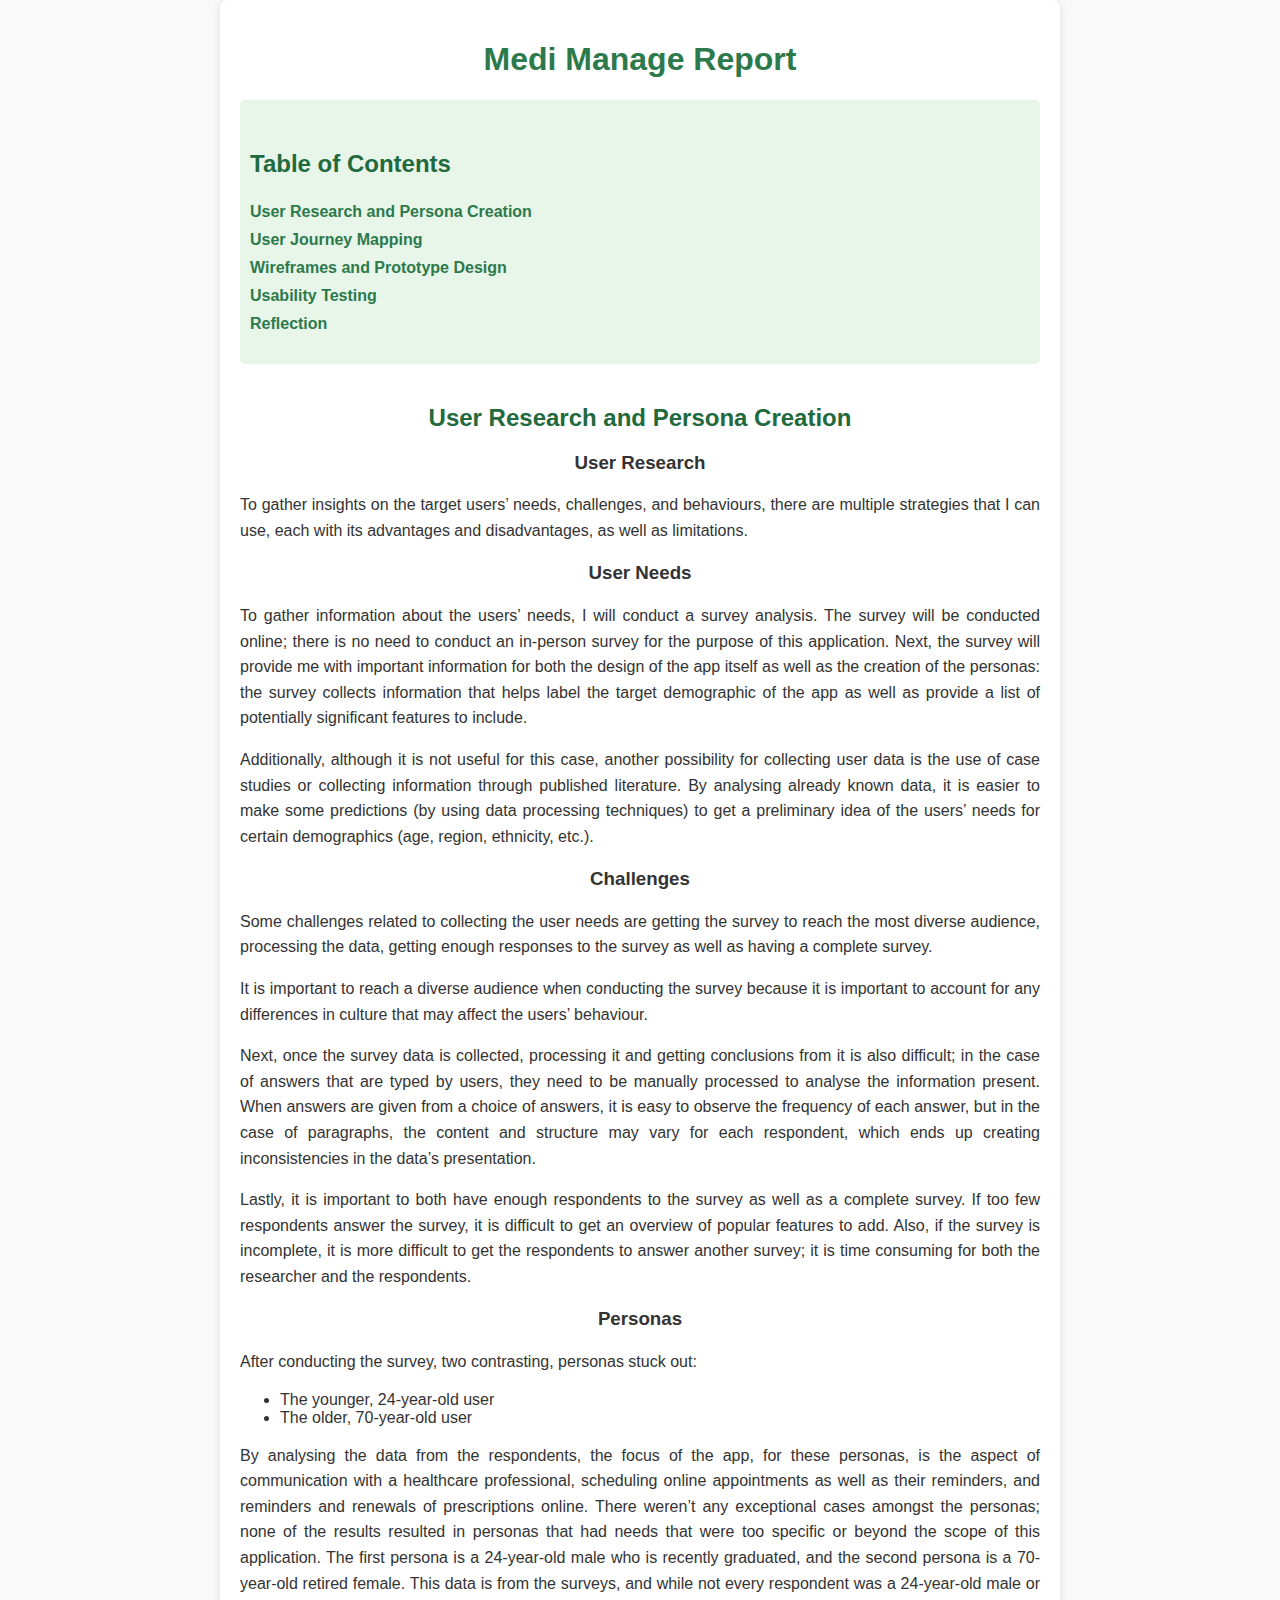
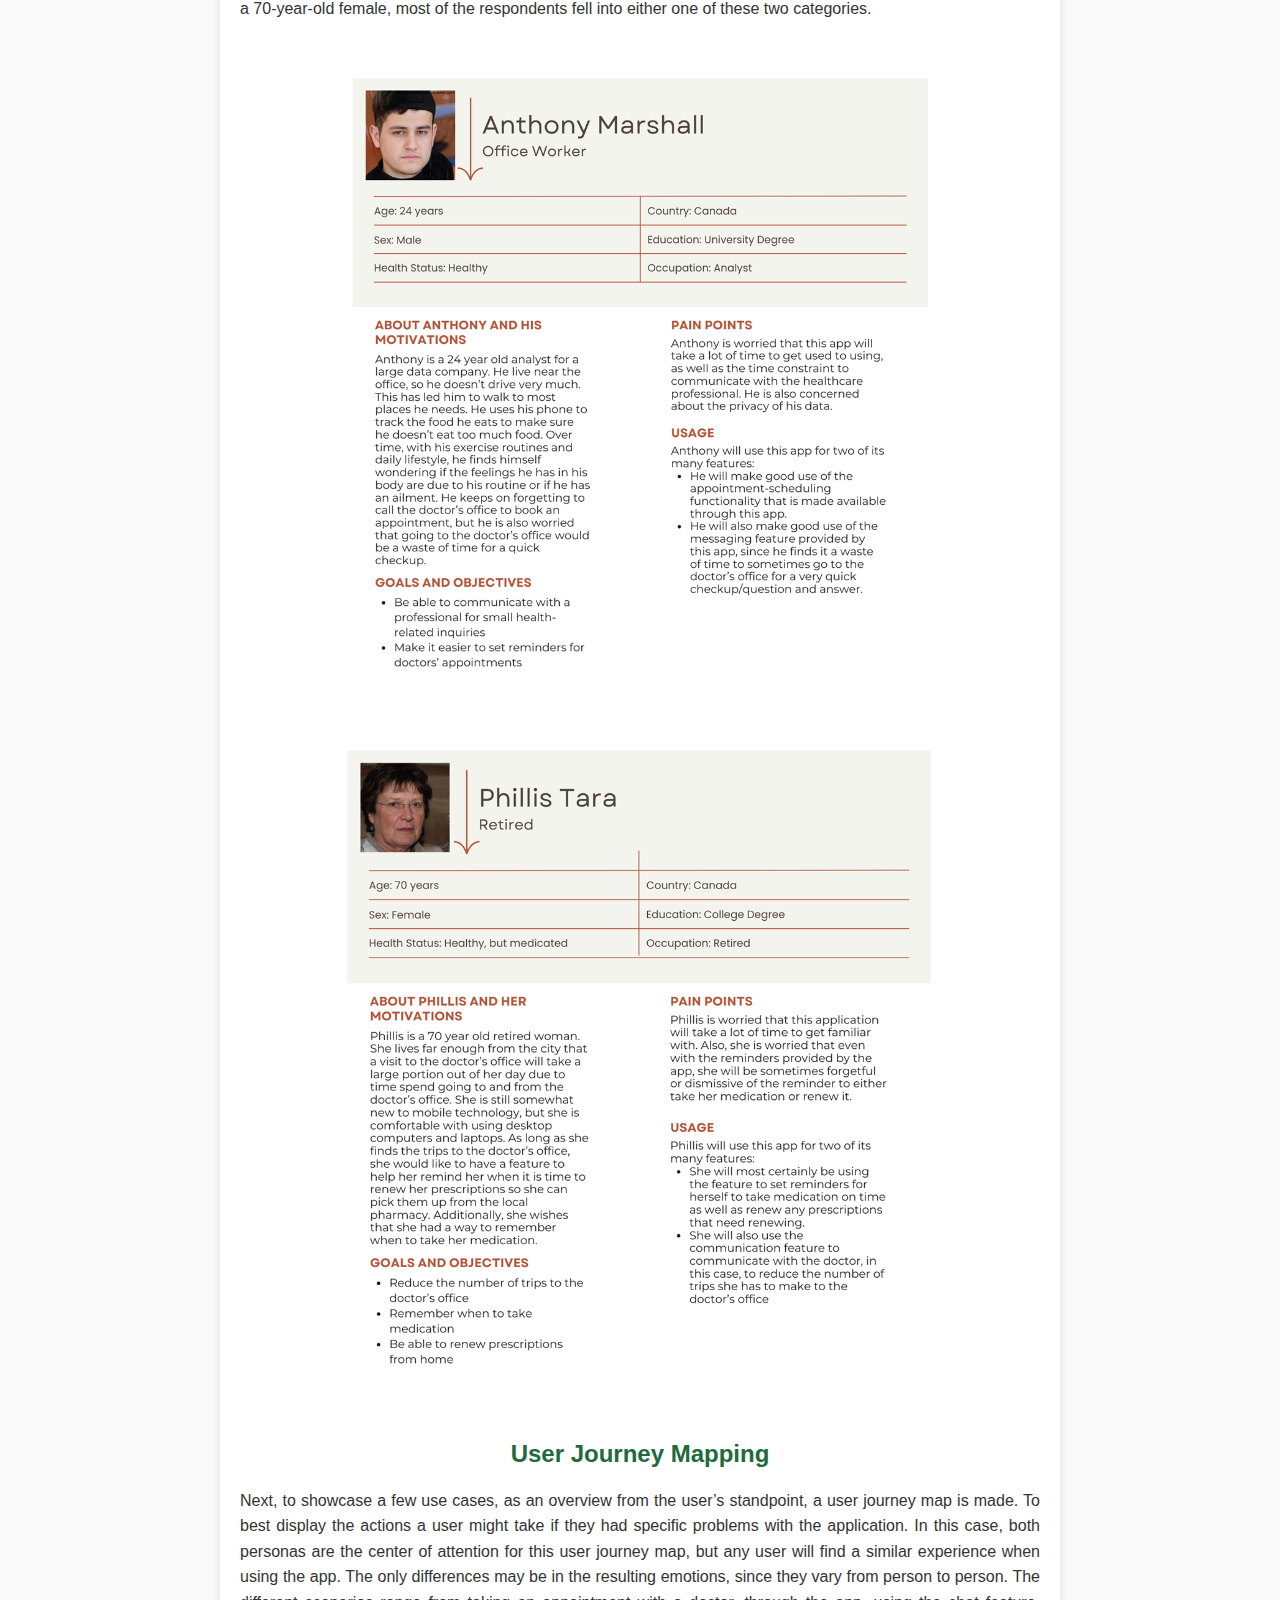
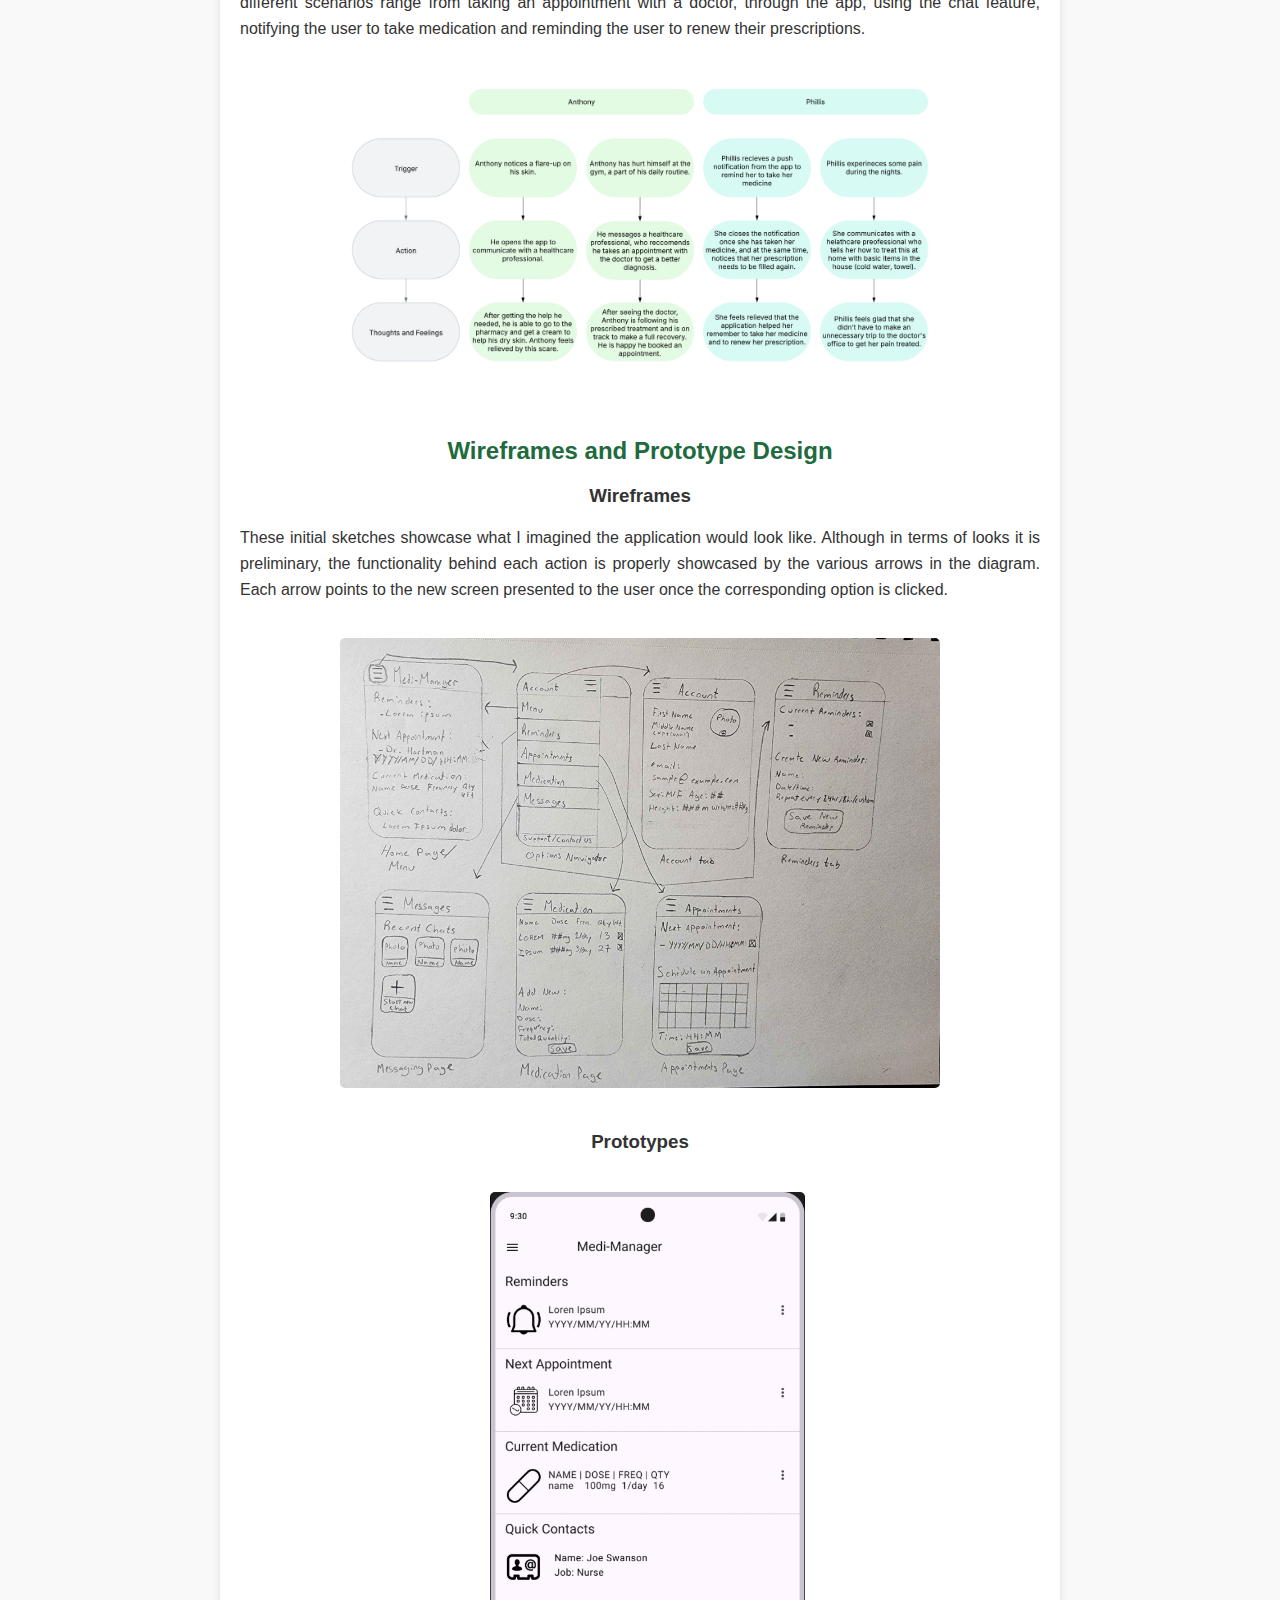
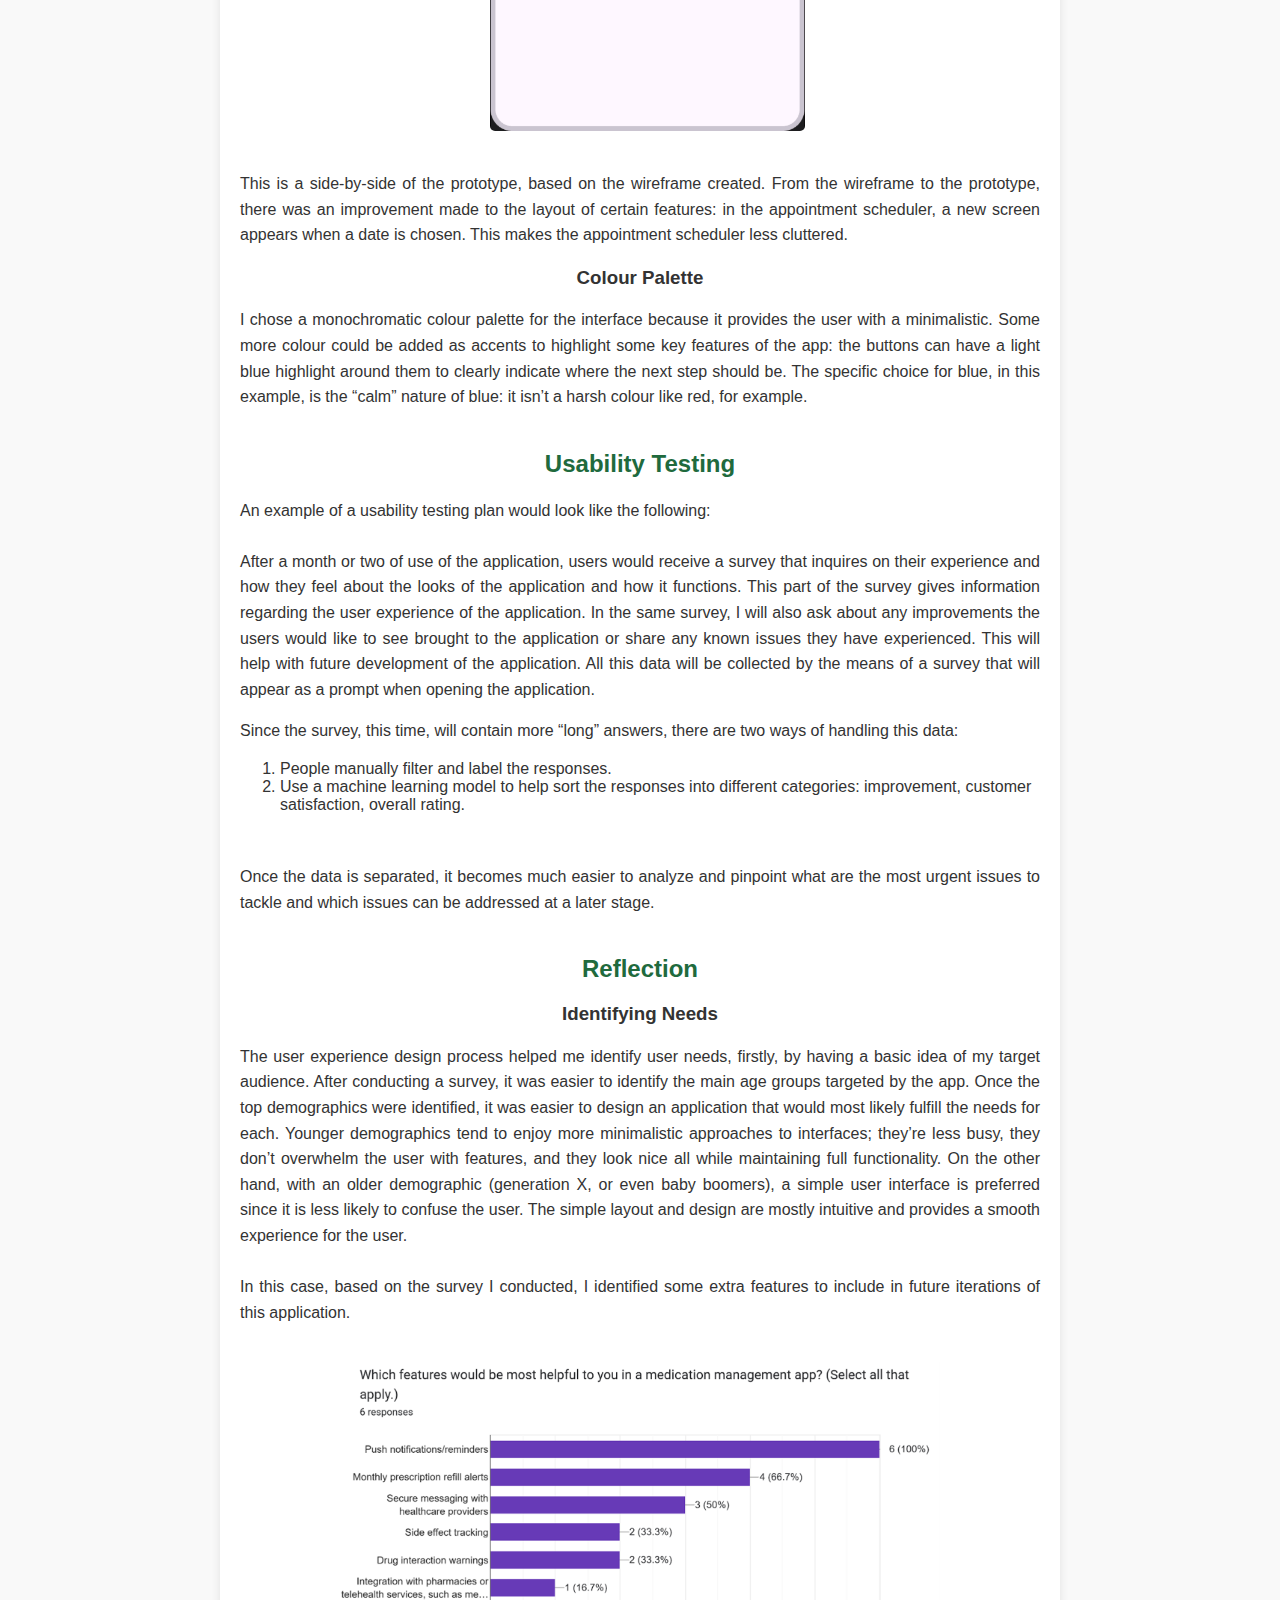
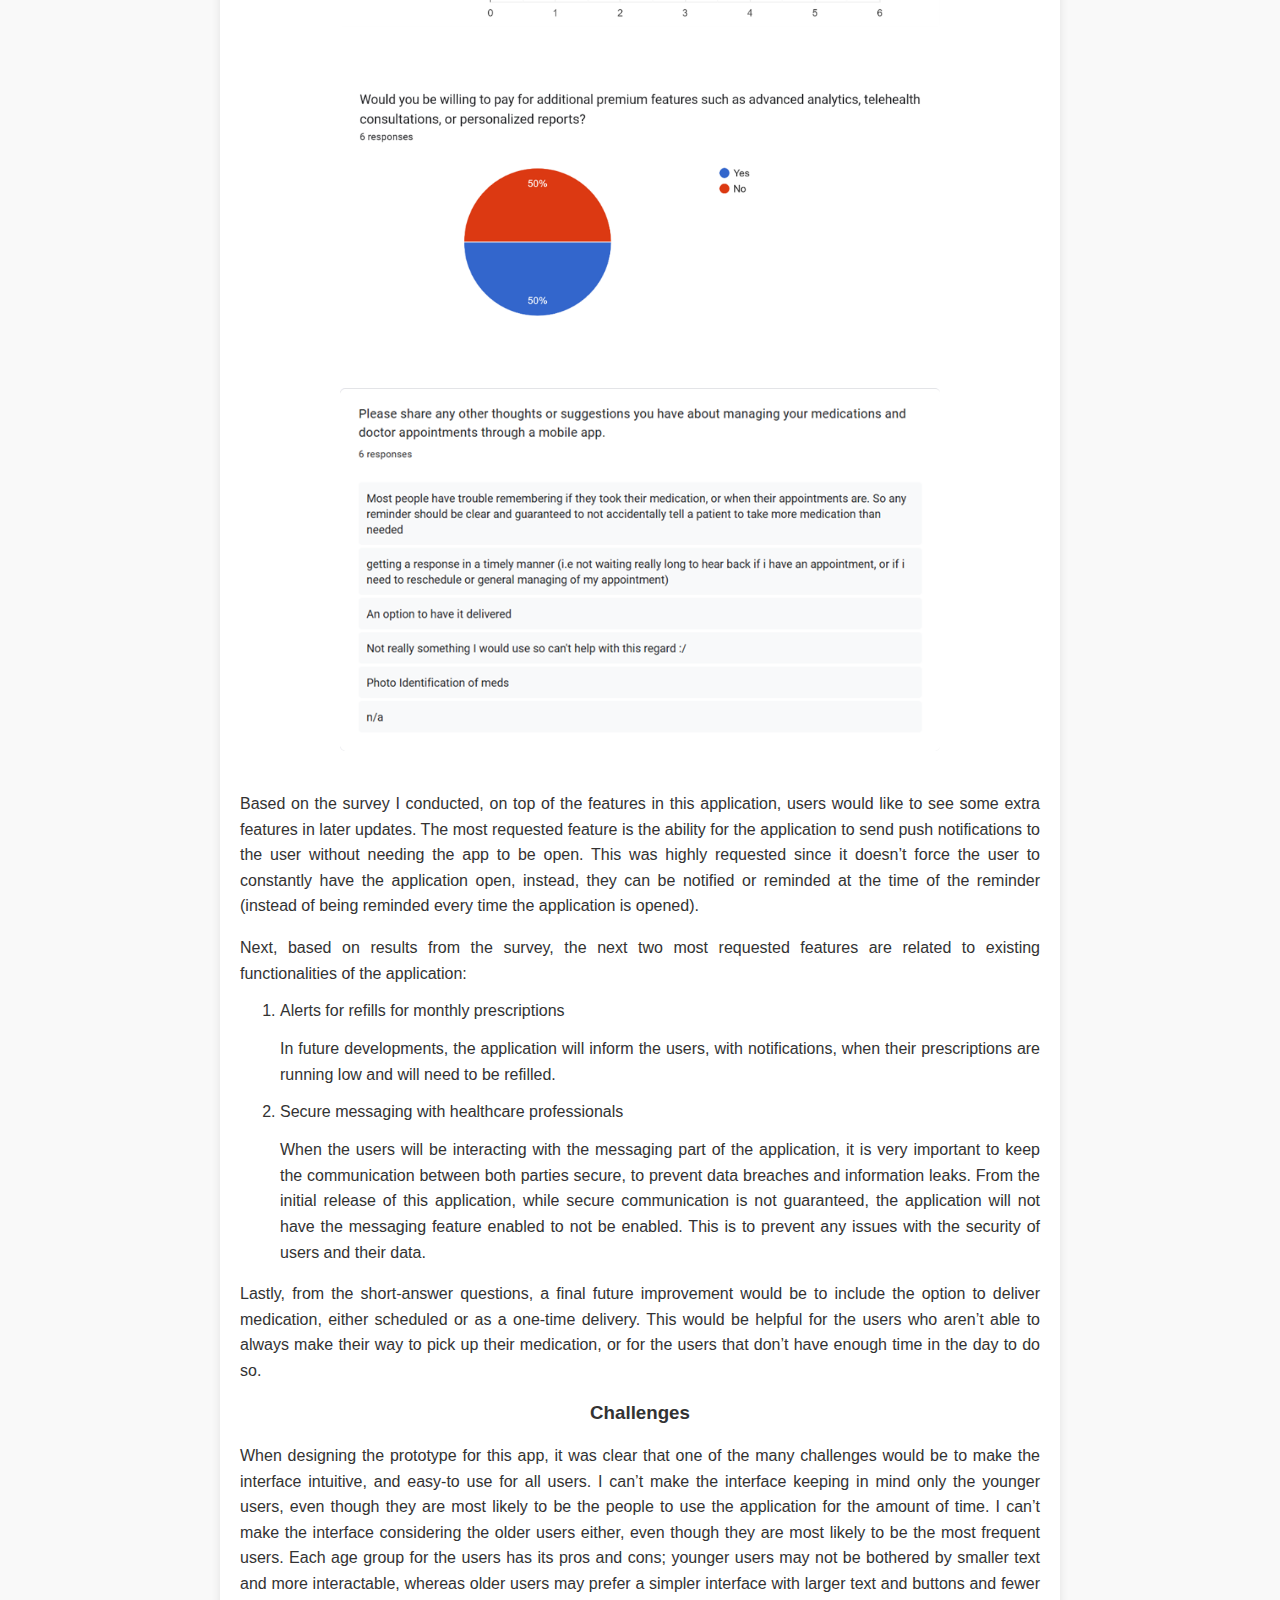
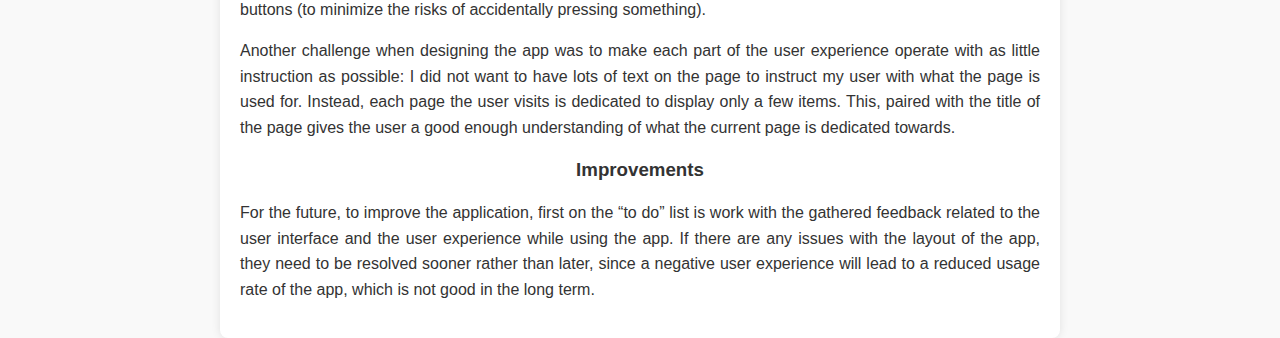
<file: index.html>
<!DOCTYPE html>
<html lang="en">
<head>
    <meta charset="UTF-8">
    <meta name="viewport" content="width=device-width, initial-scale=1.0">
    <title>Medi Manage Report</title>
    <link rel="stylesheet" type="text/css" href="styles.css" />
</head>
<body>

    <div class="container">
        <h1>Medi Manage Report</h1>
        <!-- Table of Contents -->
        <div class="toc">
            <h2>Table of Contents</h2>
            <ul>
                <li><a href="#section1">User Research and Persona Creation</a></li>
                <li><a href="#section2">User Journey Mapping</a></li>
                <li><a href="#section3">Wireframes and Prototype Design</a></li>
                <li><a href="#section4">Usability Testing</a></li>
                <li><a href="#section4">Reflection</a></li>
            </ul>
        </div>

        <!-- Content Sections -->
        <h2 id="section1">User Research and Persona Creation</h2>
            <h3>User Research</h3>
                <p>To gather insights on the target users’ needs, challenges, and behaviours,
                    there are multiple strategies that I can use, each with its advantages
                    and disadvantages, as well as limitations.
                </p>
            <h3>User Needs</h3>
                <p>To gather information about the users’ needs, I will conduct a survey analysis.
                    The survey will be conducted online; there is no need to conduct an in-person survey for the
                    purpose of this application. Next, the survey will provide me with important information for
                    both the design of the app itself as well as the creation of the personas: the survey collects
                    information that helps label the target demographic of the app as well as provide a list of
                    potentially significant features to include.
                </p>
                <p>
                    Additionally, although it is not useful for this case, another possibility for collecting user data
                     is the use of case studies or collecting information through published literature. By analysing
                     already known data, it is easier to make some predictions (by using data processing techniques)
                     to get a preliminary idea of the users’ needs for certain demographics (age, region, ethnicity, etc.).
                </p>
            <h3>Challenges</h3>
                <p>Some challenges related to collecting the user needs are getting the survey to reach the most diverse
                     audience, processing the data, getting enough responses to the survey as well as having a complete survey.
                </p>
                <p>
                    It is important to reach a diverse audience when conducting the survey because it is important to
                    account for any differences in culture that may affect the users’ behaviour.
                </p>
                <p>
                    Next, once the survey data is collected, processing it and getting conclusions from it is also
                    difficult; in the case of answers that are typed by users, they need to be manually processed to
                    analyse the information present. When answers are given from a choice of answers, it is easy to
                    observe the frequency of each answer, but in the case of paragraphs, the content and structure
                    may vary for each respondent, which ends up creating inconsistencies in the data’s presentation.
                </p>
                <p>
                    Lastly, it is important to both have enough respondents to the survey as well as a complete survey.
                    If too few respondents answer the survey, it is difficult to get an overview of popular features to
                    add. Also, if the survey is incomplete, it is more difficult to get the respondents to answer another
                     survey; it is time consuming for both the researcher and the respondents.
                </p>

            <h3>Personas</h3>
                <p>After conducting the survey, two contrasting, personas stuck out:</p>
                <ul class="personas">
                    <li>The younger, 24-year-old user</li>
                    <li>The older, 70-year-old user</li>
                </ul>

                <p>By analysing the data from the respondents, the focus of the app, for these personas, is the aspect
                    of communication with a healthcare professional, scheduling online appointments as well as their
                     reminders, and reminders and renewals of prescriptions online. There weren’t any exceptional cases
                     amongst the personas; none of the results resulted in personas that had needs that were too specific
                     or beyond the scope of this application. The first persona is a 24-year-old male who is recently
                     graduated, and the second persona is a 70-year-old retired female. This data is from the surveys,
                     and while not every respondent was a 24-year-old male or a 70-year-old female, most of the respondents
                     fell into either one of these two categories.
                </p>
                <img src="personas\tony-marshall.png" alt="Persona of Anthony, 24 year old user">
                <br>
                <img src="personas\phillis-tara.png" alt="Persona of Phillis, 70 year old user">



        <h2 id="section2">User Journey Mapping</h2>
            <p>
                Next, to showcase a few use cases, as an overview from the user’s standpoint, a user journey map is made.
                To best display the actions a user might take if they had specific problems with the application. In this
                case, both personas are the center of attention for this user journey map, but any user will find a similar
                 experience when using the app. The only differences may be in the resulting emotions, since they vary from
                 person to person. The different scenarios range from taking an appointment with a doctor, through the app,
                 using the chat feature, notifying the user to take medication and reminding the user to renew their prescriptions.
            </p>
        <img src="user-journey.png" alt="Diagram of a Sample User Journey">


        <h2 id="section3">Wireframes and Prototype Design</h2>
            <h3>Wireframes</h3>
                <p>These initial sketches showcase what I imagined the application would look like. Although in terms
                     of looks it is preliminary, the functionality behind each action is properly showcased by the
                     various arrows in the diagram. Each arrow points to the new screen presented to the user once
                     the corresponding option is clicked.
                </p>
                <img src="mockup.jpg" alt="Sketched Wireframe Showcasing Potential User Interactions">

            <h3>Prototypes</h3>

                <!-- Image Carousel -->
                <div class="carousel">
                    <div class="carousel-wrapper">
                        <img id="carousel-image" src="prototype/home.png" alt="User Benefit Image">
                    </div>
                </div>

                <p>This is a side-by-side of the prototype, based on the wireframe created. From the wireframe to the
                    prototype, there was an improvement made to the layout of certain features: in the appointment
                    scheduler, a new screen appears when a date is chosen. This makes the appointment scheduler less
                    cluttered.
                </p>
            <h3>Colour Palette</h3>
                <p>
                    I chose a monochromatic colour palette for the interface because it provides the user with a
                    minimalistic. Some more colour could be added as accents to highlight some key features of the
                    app: the buttons can have a light blue highlight around them to clearly indicate where the next
                    step should be. The specific choice for blue, in this example, is the “calm” nature of blue: it
                    isn’t a harsh colour like red, for example.
                </p>

                <script>
                    // Image array
                    const images = [
                    "prototype/home.png",
                    "prototype/hamburger.png",
                    "prototype/account.png",
                    "prototype/reminders.png",
                    "prototype/messages.png",
                    "prototype/medication.png",
                    "prototype/apt_date.png",
                    "prototype/apt_time-and-save.png"
                ];

                    let currentIndex = 0;
                    const imageElement = document.getElementById("carousel-image");

                    // Preload images to avoid flickering
                    images.forEach(src => {
                        const img = new Image();
                        img.src = src;
                    });

                    function changeImage() {
                        currentIndex = (currentIndex + 1) % images.length;

                        // Apply the slide-out animation
                        imageElement.style.animation = "slideOut 1.75s forwards";

                        setTimeout(() => {
                            imageElement.src = images[currentIndex];
                            // Apply the slide-in animation
                            imageElement.style.animation = "slideIn 1.75s forwards";
                        }, 500); // Matches animation duration
                    }

                    setInterval(changeImage, 4500); // Change image every 3 seconds
                </script>



        <h2 id="section4">Usability Testing</h2>
        <p>
            An example of a usability testing plan would look like the following:
            <br>
            <br>
            After a month or two of use of the application, users would receive a survey that inquires on
             their experience and how they feel about the looks of the application and how it functions.
             This part of the survey gives information regarding the user experience of the application.
             In the same survey, I will also ask about any improvements the users would like to see brought to the
             application or share any known issues they have experienced. This will help with future development of
             the application. All this data will be collected by the means of a survey that will appear as a
             prompt when opening the application.
        </p>
        <p>
            Since the survey, this time, will contain more “long” answers, there are two ways of handling this data:
            <ol>
                <li>People manually filter and label the responses.</li>
                <li>Use a machine learning model to help sort the responses into different categories: improvement,
                    customer satisfaction, overall rating.</li>
            </ol>
            <br>
        </p>
        <p>
            Once the data is separated, it becomes much easier to analyze and pinpoint what are the most urgent issues
            to tackle and which issues can be addressed at a later stage.
        </p>


        <h2 id="section5">Reflection</h2>
            <h3>Identifying Needs</h3>
                <p>The user experience design process helped me identify user needs, firstly, by having a basic
                    idea of my target audience. After conducting a survey, it was easier to identify the main
                    age groups targeted by the app. Once the top demographics were identified, it was easier
                    to design an application that would most likely fulfill the needs for each. Younger demographics
                    tend to enjoy more minimalistic approaches to interfaces; they’re less busy, they don’t
                    overwhelm the user with features, and they look nice all while maintaining full functionality.
                    On the other hand, with an older demographic (generation X, or even baby boomers), a simple user
                    interface is preferred since it is less likely to confuse the user. The simple layout and design
                    are mostly intuitive and provides a smooth experience for the user.
                    <br>
                    <br>
                    In this case, based on the survey I conducted, I identified some extra features to include in future
                    iterations of this application.
                </p>

                <img src="survey/survey-extra-features.png" alt="Survey Response Containing Information About Additional Features">
                <br>
                <img src="survey/survey-premium.png" alt="Survey Response Containing Information About Premium Features">
                <br>
                <img src="survey/survey-long-ans.png" alt="Survey Response Containing Short Answers to Questions and Usability">
                <p>Based on the survey I conducted, on top of the features in this application, users would like to see some extra
                    features in later updates. The most requested feature is the ability for the application to send push notifications
                    to the user without needing the app to be open. This was highly requested since it doesn’t force the user to
                    constantly have the application open, instead, they can be notified or reminded at the time of the reminder
                    (instead of being reminded every time the application is opened).
                </p>
                <p>
                    Next, based on results from the survey, the next two most requested features are related to existing
                    functionalities of the application:
                </p>
                <ol>
                    <li>Alerts for refills for monthly prescriptions</li>
                    <p>In future developments, the application will inform the users, with notifications, when their
                        prescriptions are running low and will need to be refilled.
                    </p>
                    <li>Secure messaging with healthcare professionals</li>
                    <p>When the users will be interacting with the messaging part of the application, it is very important to
                        keep the communication between both parties secure, to prevent data breaches and information leaks.
                        From the initial release of this application, while secure communication is not guaranteed, the application
                        will not have the messaging feature enabled to not be enabled. This is to prevent any issues with the
                        security of users and their data.
                    </p>
                </ol>
                <p>
                    Lastly, from the short-answer questions, a final future improvement would be to include the option to deliver
                    medication, either scheduled or as a one-time delivery. This would be helpful for the users who aren’t able
                    to always make their way to pick up their medication, or for the users that don’t have enough time in the
                    day to do so.
                </p>

             <h3>Challenges</h3>
                <p>
                    When designing the prototype for this app, it was clear that one of the many challenges would be to make
                    the interface intuitive, and easy-to use for all users. I can’t make the interface keeping in mind only
                    the younger users, even though they are most likely to be the people to use the application for the
                     amount of time. I can’t make the interface considering the older users either, even though they are
                     most likely to be the most frequent users. Each age group for the users has its pros and cons; younger
                     users may not be bothered by smaller text and more interactable, whereas older users may prefer a simpler
                     interface with larger text and buttons and fewer buttons (to minimize the risks of accidentally pressing
                     something).
                </p>
                <p>
                    Another challenge when designing the app was to make each part of the user experience operate with as
                    little instruction as possible: I did not want to have lots of text on the page to instruct my user
                    with what the page is used for. Instead, each page the user visits is dedicated to display only a few
                    items. This, paired with the title of the page gives the user a good enough understanding of what the
                    current page is dedicated towards.
                </p>
            <h3>Improvements</h3>
                <p>For the future, to improve the application, first on the “to do” list is work with the gathered feedback
                    related to the user interface and the user experience while using the app. If there are any issues
                    with the layout of the app, they need to be resolved sooner rather than later, since a negative user
                    experience will lead to a reduced usage rate of the app, which is not good in the long term.
                </p>


    </div>

</body>
</html>
</file>
<file: styles.css>
body {
    font-family: Arial, sans-serif;
    background-color: #f9f9f9;
    color: #333;
    margin: 0;
    padding: 0;
    text-align: center;
}

.container {
    width: 80%;
    max-width: 800px;
    margin: auto;
    padding: 20px;
    background: white;
    box-shadow: 0px 0px 10px rgba(0, 0, 0, 0.1);
    border-radius: 8px;
}

h1 {
    color: #2c7a4b; /* Green Accent */
}

h2 {
    color: #206a3d;
    margin-top: 40px;
}

img {
    width: 100%;
    max-width: 600px;
    height: auto;
    margin: 20px 0;
    border-radius: 5px;
}

.toc {
    text-align: left;
    background: #e8f5e9; /* Light green background */
    padding: 10px;
    border-radius: 5px;
    margin-bottom: 20px;
}

.toc ul {
    list-style: none;
    padding: 0;
}

.toc ul li {
    padding: 5px 0;
}

.toc a {
    text-decoration: none;
    color: #2c7a4b;
    font-weight: bold;
}

.toc a:hover {
    text-decoration: underline;
}

p {
    text-align: justify;
    line-height: 1.6;
}

.personas{
    text-align: left;
}

ol{
    text-align: left;
}
.carousel {
    width: 100%;
    max-width: 600px;
    /* height: 300px; */
    margin: auto;
    overflow: visible;
    position: relative;
    display: flex;
    align-items: center;
    justify-content: center;
}

.carousel-wrapper {
    width: 50%;
    height: 50%;
    position: relative;
}

.carousel img {
    width: 105%;
    height: 105%;
    object-fit: cover;
    position: relative;
    transition: transform 0.5s ease-in-out;
}

/* Slide-out animation */
@keyframes slideOut {
    0% { transform: translateX(0); opacity: 1; }
    100% { transform: translateX(-100%); opacity: 0; }
}

/* Slide-in animation */
@keyframes slideIn {
    0% { transform: translateX(100%); opacity: 0; }
    100% { transform: translateX(0); opacity: 1; }
}
</file>
